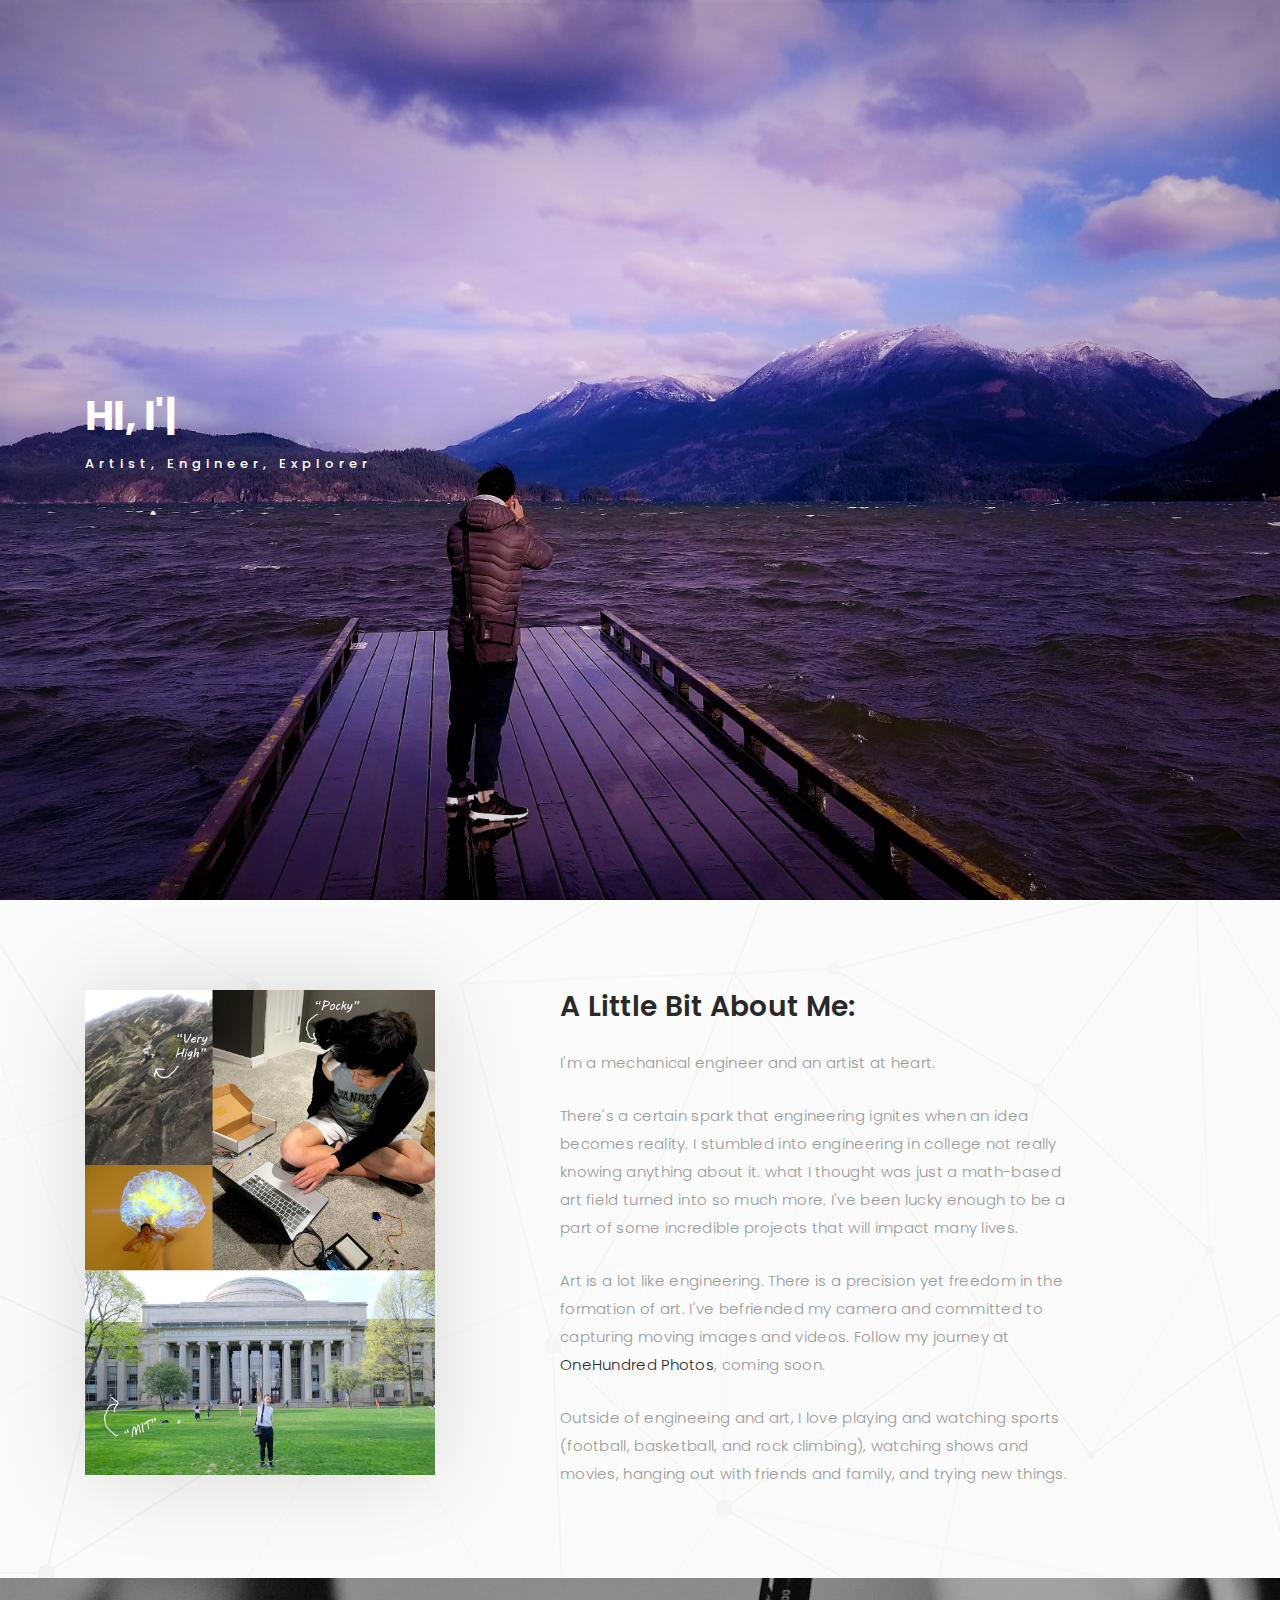
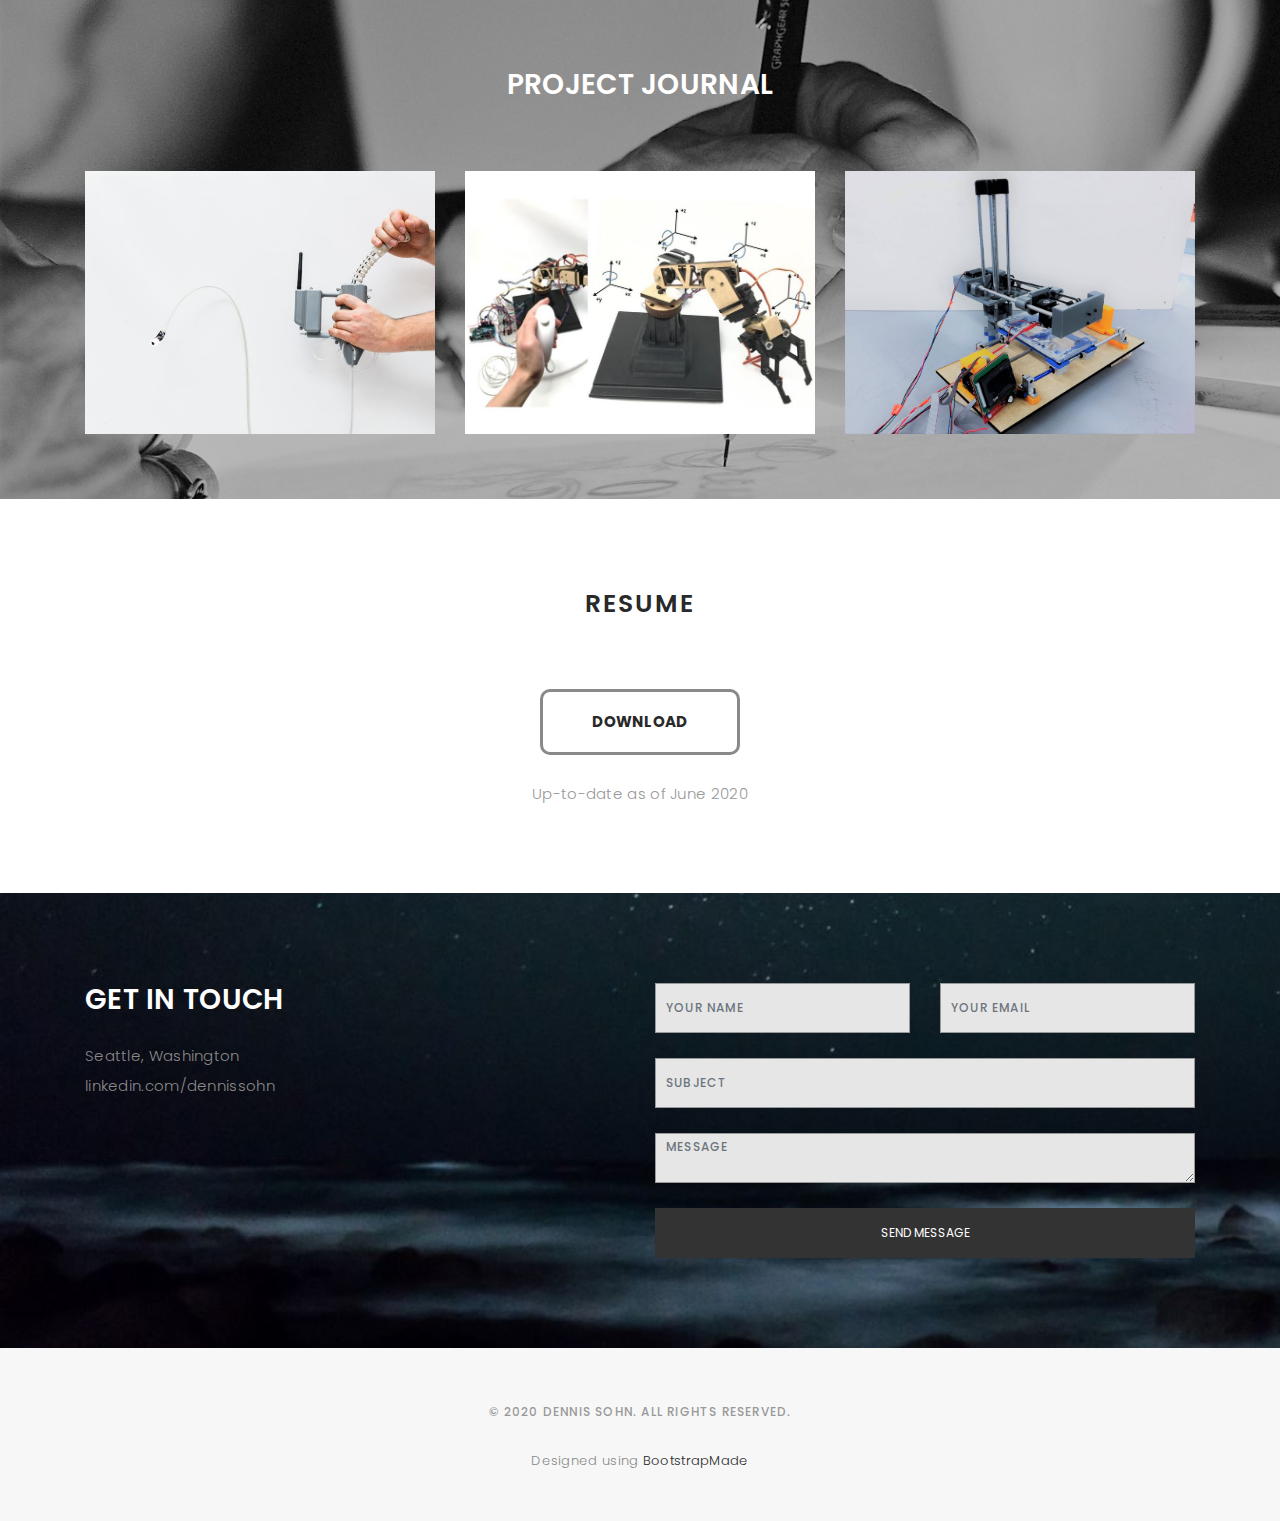
<file: index.html>
<!DOCTYPE html>
<html lang="en">

<head>
  <!-- meta -->
  <meta charset="utf-8">
  <meta content="width=device-width, initial-scale=1.0" name="viewport">

  <title>Dennis Sohn</title>
  <meta content="" name="keywords">
  <meta content="" name="description">

  <!-- Google Fonts -->
  <link href="https://fonts.googleapis.com/css?family=Poppins:300,300i,400,400i,500,500i,600,600i,700,700i|Playfair+Display:400,400i,700,700i,900,900i" rel="stylesheet">

  <!-- Bootstrap CSS File -->
  <link href="lib/bootstrap/css/bootstrap.min.css" rel="stylesheet">

  <!-- Libraries CSS Files -->
  <link href="lib/ionicons/css/ionicons.min.css" rel="stylesheet">
  <link href="lib/owlcarousel/assets/owl.carousel.min.css" rel="stylesheet">
  <link href="lib/magnific-popup/magnific-popup.css" rel="stylesheet">
  <link href="lib/hover/hover.min.css" rel="stylesheet">

  <!-- Main Stylesheet File -->
  <link href="css/style.css" rel="stylesheet">

  <!-- Responsive css -->
  <link href="css/responsive.css" rel="stylesheet">

  <!-- Favicon -->
  <link rel="shortcut icon" href="images/icon.jpg">

  <!-- =======================================================
    Theme Name: Folio
    Theme Author URL: https://bootstrapmade.com
  ======================================================= -->
</head>

<body>

  <!-- Start section NAVBAR -->
  <nav id="main-nav">
    <div class="row">
      <div class="container">
        <div class="logo">
          <a href="index.html"><img src="images/logo.png" alt="logo"></a>
        </div>

        <div class="responsive"><i data-icon="m" class="ion-navicon-round"></i></div>

        <ul class="nav-menu list-unstyled">
          <li><a href="#header" class="smoothScroll">Home</a></li>
          <li><a href="#about" class="smoothScroll">About</a></li>
          <li><a href="#journal" class="smoothScroll">Project Journal</a></li>
          <li><a href="#resume" class="smoothScroll">Resume</a></li>
          <li><a href="#contact" class="smoothScroll">Contact</a></li>
        </ul>

      </div>
    </div>
  </nav>
  <!-- End section NAVBAR -->


  <!-- Start section HEADER -->
  <div id="header" class="home">
    <div class="container">
      <div class="header-content">
        <h1><span class="typed"></span></h1>
        <p>artist, engineer, explorer</p>
      </div>
    </div>
  </div>
  <!-- End section HEADER -->


  <!-- Start section ABOUT -->
  <div id="about" class="paddsection">
    <div class="container">
      <div class="row justify-content-between">

        <div class="col-lg-4 ">
          <div class="div-img-bg">
            <div class="about-img">
              <img src="images/me2.jpg" class="img-responsive" alt="me">
            </div>
          </div>
        </div>

        <div class="col-lg-7">
          <div class="about-descr">

            <h2 class="p-heading">A Little Bit About Me:</h2>
            
            <p class="separator">I'm a mechanical engineer and an artist at heart.</p>
            <p class="separator">There's a certain spark that engineering ignites when an idea becomes reality. I stumbled into engineering in college not really knowing anything about it. 
            what I thought was just a math-based art field turned into so much more. I've been lucky enough to be a part of some incredible projects that will impact many lives.
            </p>
            <p class="separator">Art is a lot like engineering. There is a precision yet freedom in the formation of art. I've befriended my camera and 
            committed to capturing moving images and videos. Follow my journey at <a href="https://www.onehundredphotos.com/">OneHundred Photos</a>, coming soon.         
            </p>
            <p class="separator">Outside of engineeing and art, I love playing and watching sports (football, basketball, and rock climbing), 
            watching shows and movies, hanging out with friends and family, and trying new things.
            </p>

          </div>

        </div>
      </div>
    </div>
  </div>
  <!-- End section ABOUT -->


  <!-- Start section JOURNAL -->
  <div id="journal" class="text-left paddsection">

    <div class="container">
      <div class="section-title text-center">
        <h3>PROJECT JOURNAL</h3>
      </div>
    </div>

    <div class="container">
      <div class="journal-block">
        <div class="row">

          <div class="col-lg-4 col-md-6">
            <div class="journal-info">
              <a href="bellowscope.html"><img src="images/projects/proj-post-1.jpg" class="img-responsive" alt="img"></a>
            </div>
          </div>

          <div class="col-lg-4 col-md-6">
            <div class="journal-info">
              <a href="wiikarm.html"><img src="images/projects/proj-post-2.jpg" class="img-responsive" alt="img"></a>
             </div>
          </div>

          <div class="col-lg-4 col-md-6">
            <div class="journal-info">
              <a href="solargami.html"><img src="images/projects/proj-post-3.jpg" class="img-responsive" alt="img"></a>
            </div>
          </div>
        
        </div>
      </div>
    </div>

  </div>
  <!-- End section JOURNAL -->


  <!-- Start section RESUME -->
  <div id="resume" class="text-left paddsection">

    <div class="container">
      <div class="section-title text-center">
        <h2>Resume</h2>
      </div>
    </div>

    <div class="container">
      <div class="col-lg-auto col-md-auto">
        <div class="resume-info">
          <div class="resume-block" style="border-style:solid; border-radius:10px; padding:20px; font-weight:bold;">
            <a href="images/Dennis_Sohn_Resume.pdf">
              DOWNLOAD
            </a>
          </div>
          <div class="resume-date">
            <p>Up-to-date as of June 2020</p>
          </div>
        </div>
      </div>
    </div>
  </div>
  <!-- End section RESUME -->


  <!-- Start section CONTACT -->
  <div id="contact" class="paddsection">
    <div class="container">
      <div class="contact-block1">
        <div class="row">

          <div class="col-lg-6">
            <div class="contact-contact">

              <h3 class="mb-30">GET IN TOUCH</h3>

              <ul class="contact-details">
                <li><span>Seattle, Washington</span></li>
                <li><span>linkedin.com/dennissohn</span></li>
              </ul>

            </div>
          </div>

          <div class="col-lg-6">
            <form action="" method="post" role="form" class="contactForm">
              <div class="row">

                <div id="sendmessage">Your message has been sent. Thank you!</div>
                <div id="errormessage"></div>

                <div class="col-lg-6">
                  <div class="form-group contact-block1">
                    <input type="text" name="name" class="form-control" id="name" placeholder="Your Name" data-rule="minlen:4" data-msg="Please enter at least 4 chars" />
                    <div class="validation"></div>
                  </div>
                </div>

                <div class="col-lg-6">
                  <div class="form-group">
                    <input type="email" class="form-control" name="email" id="email" placeholder="Your Email" data-rule="email" data-msg="Please enter a valid email" />
                    <div class="validation"></div>
                  </div>
                </div>

                <div class="col-lg-12">
                  <div class="form-group">
                    <input type="text" class="form-control" name="subject" id="subject" placeholder="Subject" data-rule="minlen:4" data-msg="Please enter at least 8 chars of subject" />
                    <div class="validation"></div>
                  </div>
                </div>

                <div class="col-lg-12">
                  <div class="form-group">
                    <textarea class="form-control" name="message" rows="12" data-rule="required" data-msg="Please write something for us" placeholder="Message"></textarea>
                    <div class="validation"></div>
                  </div>
                </div>

                <div class="col-lg-12">
                  <input type="submit" class="btn btn-defeault btn-send" value="Send message">
                </div>

              </div>
            </form>
          </div>
        </div>
      </div>
    </div>
  </div>
  <!-- End section CONTACT -->


  <!-- Start section FOOTER -->
  <div id="footer" class="text-center">
    <div class="container">
      <p>&copy; 2020 Dennis Sohn. All rights reserved.</p>
        <div class="credits">
          Designed using <a href="https://bootstrapmade.com/">BootstrapMade</a>
        </div>
    </div>
  </div>
  <!-- End section FOOTER -->

  <!-- JavaScript Libraries -->
  <script src="lib/jquery/jquery.min.js"></script>
  <script src="lib/jquery/jquery-migrate.min.js"></script>
  <script src="lib/bootstrap/js/bootstrap.bundle.min.js"></script>
  <script src="lib/typed/typed.js"></script>
  <script src="lib/owlcarousel/owl.carousel.min.js"></script>
  <script src="lib/magnific-popup/magnific-popup.min.js"></script>
  <script src="lib/isotope/isotope.pkgd.min.js"></script>

  <!-- Contact Form JavaScript File -->
  <script src="contactform/contactform.js"></script>

  <!-- Template Main Javascript File -->
  <script src="js/main.js"></script>

</body>

</html>
</file>
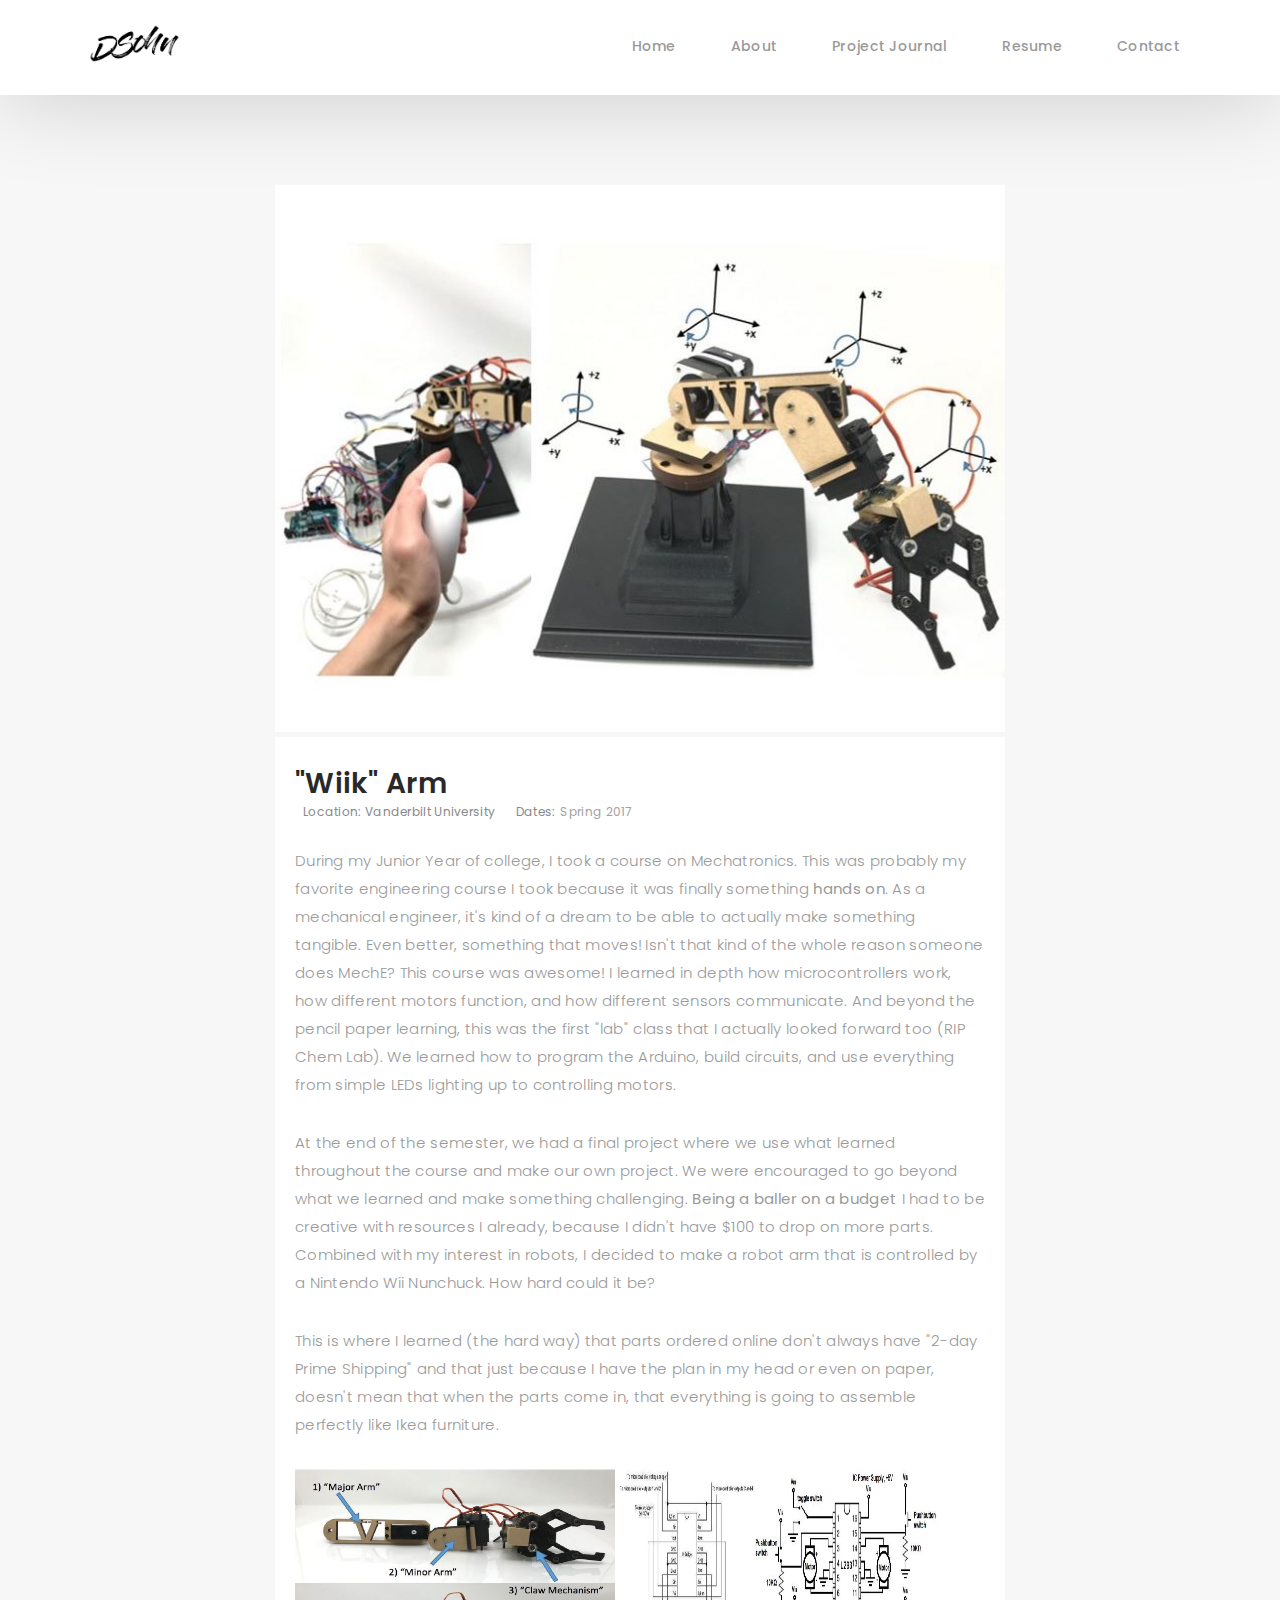
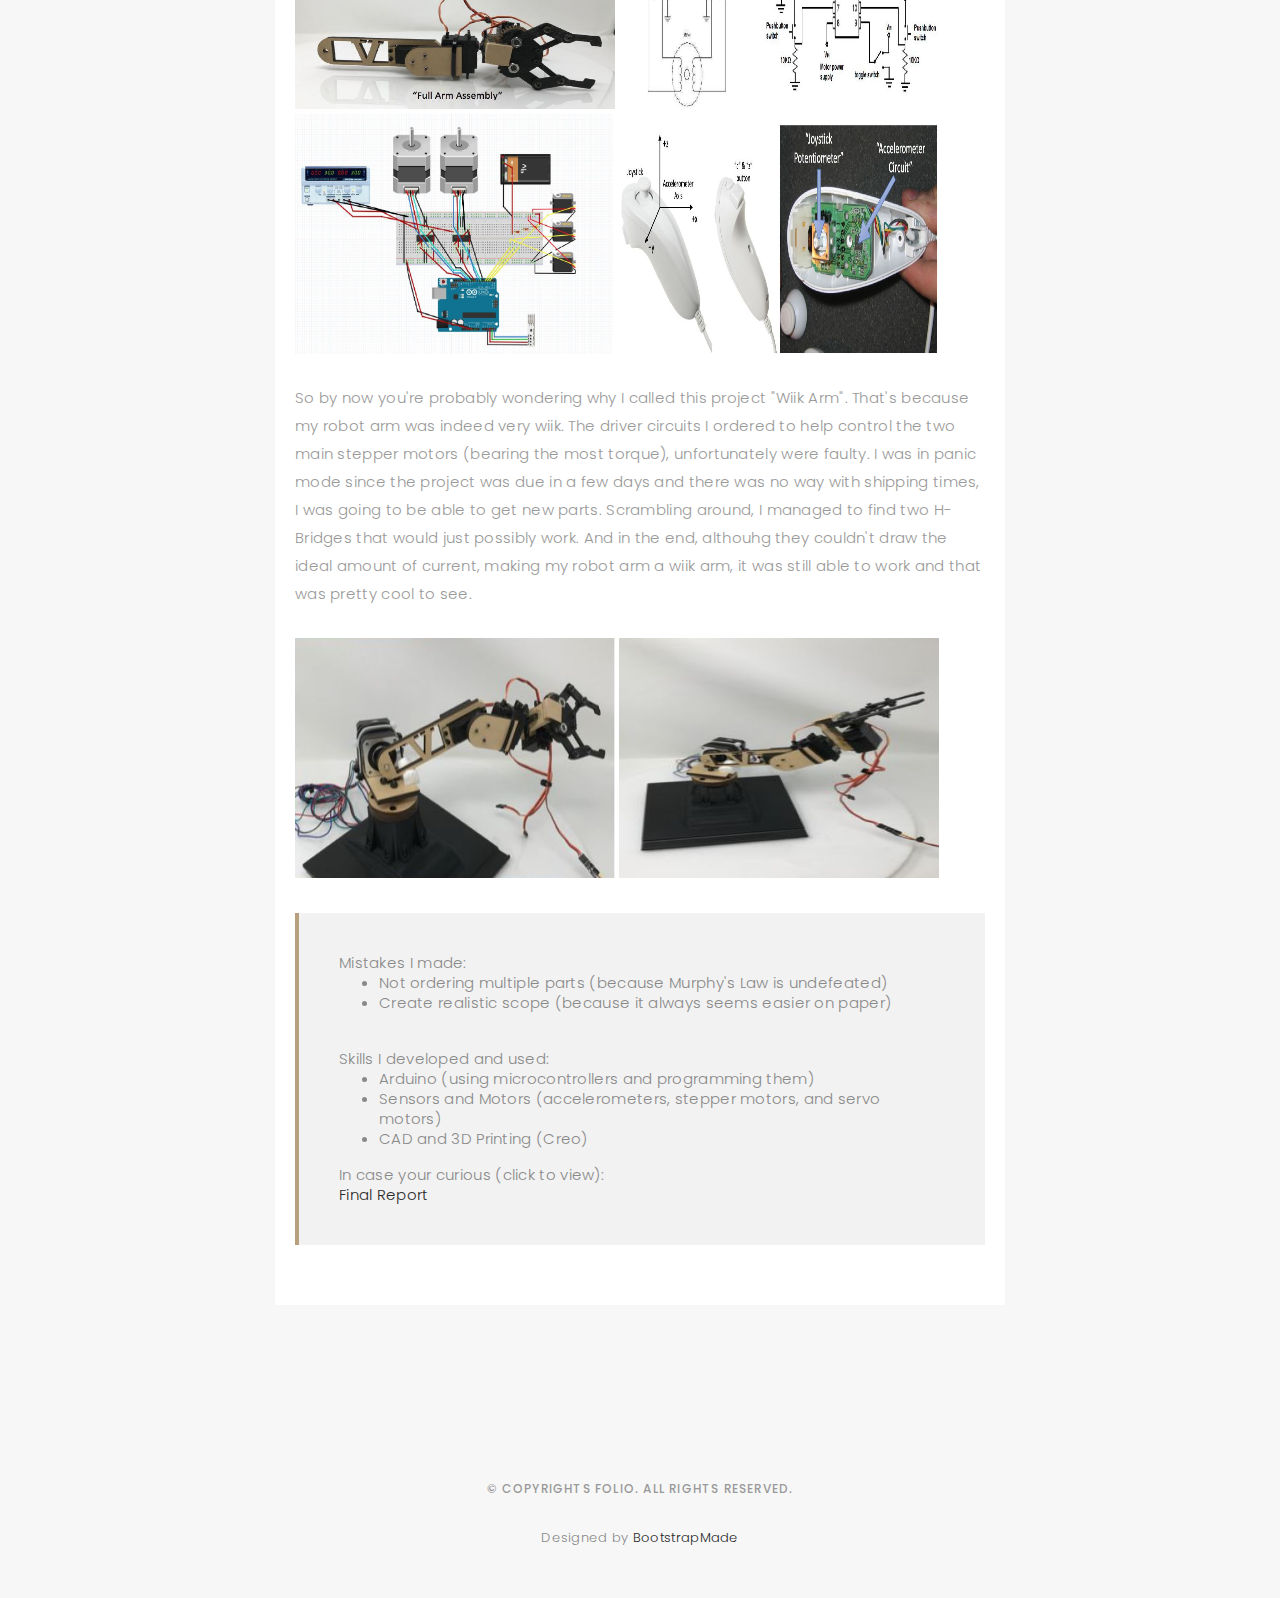
<file: wiikarm.html>
<!DOCTYPE html>
<html lang="en">

<head>
  <!-- meta -->
  <meta charset="utf-8">
  <meta content="width=device-width, initial-scale=1.0" name="viewport">

  <title>WiikArm</title>
  <meta content="" name="keywords">
  <meta content="" name="description">

  <!-- Google Fonts -->
  <link href="https://fonts.googleapis.com/css?family=Poppins:300,300i,400,400i,500,500i,600,600i,700,700i|Playfair+Display:400,400i,700,700i,900,900i" rel="stylesheet">

  <!-- Bootstrap CSS File -->
  <link href="lib/bootstrap/css/bootstrap.min.css" rel="stylesheet">

  <!-- Libraries CSS Files -->
  <link href="lib/ionicons/css/ionicons.min.css" rel="stylesheet">
  <link href="lib/owlcarousel/assets/owl.carousel.min.css" rel="stylesheet">
  <link href="lib/magnific-popup/magnific-popup.css" rel="stylesheet">
  <link href="lib/hover/hover.min.css" rel="stylesheet">

  <!-- Blog Stylesheet File -->
  <link href="css/blog.css" rel="stylesheet">

  <!-- Main Stylesheet File -->
  <link href="css/style.css" rel="stylesheet">

  <!-- Responsive css -->
  <link href="css/responsive.css" rel="stylesheet">

  <!-- Favicon -->
  <link rel="shortcut icon" href="images/icon.jpg">

  <!-- =======================================================
    Theme Name: Folio
    Theme URL: https://bootstrapmade.com/folio-bootstrap-portfolio-template/
    Author: BootstrapMade.com
    Author URL: https://bootstrapmade.com
  ======================================================= -->
</head>

<body>

  <!-- start section navbar -->
  <nav id="main-nav-subpage" class="subpage-nav">
    <div class="row">
      <div class="container">

        <div class="logo">
          <a href="index.html"><img src="images/logo.png" alt="logo"></a>
        </div>

        <div class="responsive"><i data-icon="m" class="ion-navicon-round"></i></div>

        <ul class="nav-menu list-unstyled">
            <li><a href="index.html#header" class="smoothScroll">Home</a></li>
            <li><a href="index.html#about" class="smoothScroll">About</a></li>
            <li><a href="index.html#journal" class="smoothScroll">Project Journal</a></li>
            <li><a href="index.html#resume" class="smoothScroll">Resume</a></li>
            <li><a href="index.html#contact" class="smoothScroll">Contact</a></li>
        </ul>

      </div>
    </div>
  </nav>
  <!-- End section navbar -->
  <!-- start section main content -->
  <div class="main-content paddsection">
    <div class="container">
      <div class="row justify-content-center">
        <div class="col-md-8 col-md-offset-2">
          <div class="row">
            <div class="container-main single-main">
              <div class="col-md-12">
                <div class="block-main mb-30">
                  <img src="images/projects/proj-post-2.jpg" class="img-responsive" alt="reviews2" width="100%">
                  <div class="content-main single-post padDiv">
                    <div class="journal-txt">
                      <h3><a href="#">"Wiik" Arm</a></h3>
                    </div>
                    <div class="post-meta">
                      <ul class="list-unstyled mb-0">
                        <li class="author">Location: Vanderbilt University </li>
                        <li class="date">Dates:<a href="#">Spring 2017</a></li>
                      </ul>
                    </div>
                    <p class="mb-30">During my Junior Year of college, I took a course on Mechatronics. This was probably my favorite engineering course I took 
                    because it was finally something <strong>hands on</strong>. As a mechanical engineer, it's kind of a dream to be able to
                    actually make something tangible. Even better, something that moves! Isn't that kind of the whole reason someone does MechE?
                    This course was awesome! I learned in depth how microcontrollers work, how different motors function, and how different sensors 
                    communicate. And beyond the pencil paper learning, this was the first "lab" class that I actually looked forward too (RIP Chem Lab).
                    We learned how to program the Arduino, build circuits, and use everything from simple LEDs lighting up to controlling motors.</p>

                    <p class="mb-30">At the end of the semester, we had a final project where we use what learned throughout the course and make our own
                    project. We were encouraged to go beyond what we learned and make something challenging. <strong>Being a baller on a budget</strong>
                    I had to be creative with resources I already, because I didn't have $100 to drop on more parts. Combined with my interest in robots,
                    I decided to make a robot arm that is controlled by a Nintendo Wii Nunchuck. How hard could it be?</p>
                    
                    <p class="mb-30">This is where I learned (the hard way) that parts ordered online don't always have "2-day Prime Shipping" and that
                    just because I have the plan in my head or even on paper, doesn't mean that when the parts come in, that everything is going to assemble
                    perfectly like Ikea furniture.</p>

                    <img src="images/projects/wiikarm/wiikarm1.jpg" width="320" height="240">
                    <img src="images/projects/wiikarm/wiikarm2.jpg" width="320" height="240">
                    <img src="images/projects/wiikarm/wiikarm3.jpg" width="320" height="240">
                    <img src="images/projects/wiikarm/wiikarm4.jpg" width="320" height="240">
                                      
                    <p class="mb-30">So by now you're probably wondering why I called this project "Wiik Arm". That's because my robot arm was indeed very wiik.
                    The driver circuits I ordered to help control the two main stepper motors (bearing the most torque), unfortunately were faulty. I was in panic mode
                    since the project was due in a few days and there was no way with shipping times, I was going to be able to get new parts. Scrambling around, I 
                    managed to find two H-Bridges that would just possibly work. And in the end, althouhg they couldn't draw the ideal amount of current, making
                    my robot arm a wiik arm, it was still able to work and that was pretty cool to see.</p>

                    <img src="images/projects/wiikarm/wiikarm5.jpg" width="320" height="240">
                    <img src="images/projects/wiikarm/wiikarm6.jpg" width="320" height="240">

                    <blockquote>
                      Mistakes I made:
                      <ul> 
                        <li>Not ordering multiple parts (because Murphy's Law is undefeated)</li>
                        <li>Create realistic scope (because it always seems easier on paper)</li>
                      </ul>
                      <br>
                      Skills I developed and used:
                      <ul>
                        <li>Arduino (using microcontrollers and programming them)</li>
                        <li>Sensors and Motors (accelerometers, stepper motors, and servo motors)</li>
                        <li>CAD and 3D Printing (Creo)</li>
                      </ul>
                      In case your curious (click to view):
                      <br>
                      <a href="images/projects/wiikarm/Mechatronics-Final-Report.pdf" download>Final Report</a>                                         
                    </blockquote>

                  </div>
                </div>
              </div>             
            </div>
          </div>
        </div>
      </div>
    </div>
  </div>
  <!--  </div> -->
  <!-- start section main content -->

  <!-- start section footer -->
  <div id="footer" class="text-center">
    <div class="container">
      
      <p>&copy; Copyrights Folio. All rights reserved.</p>

      <div class="credits">
        <!--
          All the links in the footer should remain intact.
          You can delete the links only if you purchased the pro version.
          Licensing information: https://bootstrapmade.com/license/
          Purchase the pro version with working PHP/AJAX contact form: https://bootstrapmade.com/buy/?theme=Folio
        -->
        Designed by <a href="https://bootstrapmade.com/">BootstrapMade</a>
      </div>

    </div>
  </div>
  <!-- End section footer -->

  <!-- JavaScript Libraries -->
  <script src="lib/jquery/jquery.min.js"></script>
  <script src="lib/jquery/jquery-migrate.min.js"></script>
  <script src="lib/bootstrap/js/bootstrap.bundle.min.js"></script>
  <script src="lib/typed/typed.js"></script>
  <script src="lib/owlcarousel/owl.carousel.min.js"></script>
  <script src="lib/magnific-popup/magnific-popup.min.js"></script>
  <script src="lib/isotope/isotope.pkgd.min.js"></script>

  <!-- Contact Form JavaScript File -->
  <script src="contactform/contactform.js"></script>

  <!-- Template Main Javascript File -->
  <script src="js/main.js"></script>

</body>

</html>
</file>
<file: css/responsive.css>
/** Width between 1200x to 0
 *  ~~~~~~~~~~~~~~~~~~~~~~~~~~~~~~~~~~~~
 */

@media (min-width: 1200px) {

}

/** Width between 992px to 1199px
 *  ~~~~~~~~~~~~~~~~~~~~~~~~~~~~~~~~~~~~
 */

@media (min-width: 992px) and (max-width: 1199px) {
  
}

/** Width between 768px to 991px
 *  ~~~~~~~~~~~~~~~~~~~~~~~~~~~~~~~~~~~~
 */

@media (min-width: 768px) and (max-width: 991px) {
  /* Navbar */
  nav {
    padding: 10px 15px;
  }
  .nav-menu {
    margin-top: 40px;
    display: none;
    float: none;
    width: 100%;
  }
  .nav-menu li {
    float: none;
    width: 100%;
    text-align: center;
    border-top: 1px solid #f7f7f7;
    line-height: 45px;
    margin-left: 0;
    padding-top: 10px;
    padding-bottom: 10px;
  }
  .responsive {
    float: right;
    padding-top: 15px;
    display: block;
  }
  /* About */
  .head-info .header-content .cmaster h1 {
    font-size: 32px;
  }
  #about .div-img-bg {
    padding: 0;
  }
  #about .div-img-bg .about-img img {
    margin-top: 0%;
    margin-left: calc(0% - 0px);
  }
  #about .about-descr .p-heading {
    font-size: 20px;
  }
  #about .about-descr .separator {
    max-width: 100%;
    margin-bottom: 0;
  }
  /* portfolio */
  #portfolio .portfolio-list .nav li {
    float: none;
    margin: 20px;
    display: inline-block;
  }
  /* journal */
  #journal .journal-block .journal-info {
    margin-bottom: 30px;
  }
  /* Contact */
  .contact-contact {
    margin-bottom: 30px;
  }
  /* Footer */
  #footer .socials-media ul li {
    margin-right: 0;
    margin-left: 0;
    float: none;
    display: inline-block;
  }
}

/** Width between 767px to 0
 *  ~~~~~~~~~~~~~~~~~~~~~~~~~~~~~~~~~~~~
 */

@media (max-width: 767px) {
  /* Navbar */
  nav {
    padding: 20px 15px;
  }
  .nav-menu {
    margin-top: 40px;
    display: none;
    float: none;
    width: 100%;
  }
  .nav-menu li {
    float: none;
    width: 100%;
    text-align: center;
    border-top: 1px solid #f7f7f7;
    line-height: 45px;
    margin-left: 0;
    padding-top: 10px;
    padding-bottom: 10px;
  }
  .responsive {
    float: right;
    padding-top: 15px;
    display: block;
  }
  /* About */
  .head-info .header-content h1 {
    font-size: 32px;
  }
  #about .div-img-bg {
    padding: 0;
  }
  #about .div-img-bg .about-img img {
    margin-top: 0%;
    margin-left: calc(0% - 0px);
  }
  #about .about-descr .p-heading {
    font-size: 20px;
  }
  #about .about-descr .separator {
    max-width: 100%;
    margin-bottom: 0;
  }
  /* portfolio */
  #portfolio .portfolio-list .nav li {
    float: none;
    margin: 20px;
    display: inline-block;
  }
  /* journal */
  #journal .journal-block .journal-info {
    margin-bottom: 30px;
  }
  /* Contact */
  .contact-contact {
    margin-bottom: 30px;
  }
  /* Footer */
  #footer .socials-media ul li {
    margin-right: 0;
    margin-left: 0;
    float: none;
    display: inline-block;
  }
}

/** Width between 600px to 0
 *  ~~~~~~~~~~~~~~~~~~~~~~~~~~~~~~~~~~~~
 */

@media (max-width: 600px) {
  /* Navbar */
  nav {
    padding: 20px 15px;
  }
  .nav-menu {
    margin-top: 40px;
    display: none;
    float: none;
    width: 100%;
  }
  .nav-menu li {
    float: none;
    width: 100%;
    text-align: center;
    border-top: 1px solid #f7f7f7;
    line-height: 45px;
    margin-left: 0;
    padding-top: 10px;
    padding-bottom: 10px;
  }
  .responsive {
    float: right;
    padding-top: 15px;
    display: block;
  }
  /* About */
  .head-info .header-content h1 {
    font-size: 32px;
  }
  #about .div-img-bg {
    padding: 0;
  }
  #about .div-img-bg .about-img img {
    margin-top: 0%;
    margin-left: calc(0% - 0px);
  }
  #about .about-descr .p-heading {
    font-size: 20px;
  }
  #about .about-descr .separator {
    max-width: 100%;
    margin-bottom: 0;
  }
  /* portfolio */
  #portfolio .portfolio-list .nav li {
    float: none;
    margin: 10px;
    display: inline-block;
  }
  /* journal */
  #journal .journal-block .journal-info {
    margin-bottom: 30px;
  }
  /* Contact */
  .contact-contact {
    margin-bottom: 30px;
  }
  /* Footer */
  #footer .socials-media ul li {
    margin-right: 0;
    margin-left: 0;
    float: none;
    display: inline-block;
  }
}

/** Width between 480px to 0
 *  ~~~~~~~~~~~~~~~~~~~~~~~~~~~~~~~~~~~~
 */

@media (max-width: 480px) {
  /* Navbar */
  nav {
    padding: 20px 15px;
  }
  .nav-menu {
    margin-top: 40px;
    display: none;
    float: none;
    width: 100%;
  }
  .nav-menu li {
    float: none;
    width: 100%;
    text-align: center;
    border-top: 1px solid #f7f7f7;
    line-height: 45px;
    margin-left: 0;
    padding-top: 10px;
    padding-bottom: 10px;
  }
  .responsive {
    float: right;
    padding-top: 15px;
    display: block;
  }
  /* About */
  .head-info .header-content h1 {
    font-size: 32px;
  }
  #about .div-img-bg {
    padding: 0;
  }
  #about .div-img-bg .about-img img {
    margin-top: 0%;
    margin-left: calc(0% - 0px);
  }
  #about .about-descr .p-heading {
    font-size: 20px;
  }
  #about .about-descr .separator {
    max-width: 100%;
    margin-bottom: 0;
  }
  /* portfolio */
  #portfolio .portfolio-list .nav li {
    float: none;
    margin: 20px;
  }
  /* journal */
  #journal .journal-block .journal-info {
    margin-bottom: 30px;
  }
  /* Contact */
  .contact-contact {
    margin-bottom: 30px;
  }
  /* Footer */
  #footer .socials-media ul li {
    margin-right: 0;
    margin-left: 0;
    float: none;
    display: inline-block;
  }
}

/** Width between 320px to 0
 *  ~~~~~~~~~~~~~~~~~~~~~~~~~~~~~~~~~~~~
 */

@media (max-width: 320px) {
  /* Navbar */
  nav {
    padding: 20px 15px;
  }
  .nav-menu {
    margin-top: 40px;
    display: none;
    float: none;
    width: 100%;
  }
  .nav-menu li {
    float: none;
    width: 100%;
    text-align: center;
    border-top: 1px solid #f7f7f7;
    line-height: 45px;
    margin-left: 0;
    padding-top: 10px;
    padding-bottom: 10px;
  }
  .responsive {
    float: right;
    padding-top: 15px;
    display: block;
  }
  /* About */
  .head-info .header-content h1 {
    font-size: 32px;
  }
  #about .div-img-bg {
    padding: 0;
  }
  #about .div-img-bg .about-img img {
    margin-top: 0%;
    margin-left: calc(0% - 0px);
  }
  #about .about-descr .p-heading {
    font-size: 20px;
  }
  #about .about-descr .separator {
    max-width: 100%;
    margin-bottom: 0;
  }
  /* portfolio */
  #portfolio .portfolio-list .nav li {
    float: none;
    margin: 20px;
  }
  /* journal */
  #journal .journal-block .journal-info {
    margin-bottom: 30px;
  }
  /* Contact */
  .contact-contact {
    margin-bottom: 30px;
  }
  /* Footer */
  #footer .socials-media ul li {
    margin-right: 0;
    margin-left: 0;
    float: none;
    display: inline-block;
  }
  /* Single page */
  .entry-comments-body span {
    display: inline-block;
    margin-right: 0;
  }
}
</file>
<file: css/blog.css>
/*-----------------------------------------------------------------------------------*/

/*  -  Navbar fixd page
/*-----------------------------------------------------------------------------------*/

.subpage-nav {
  display: block !important;
  position: relative;
}

/*-----------------------------------------------------------------------------------*/

/*  /* Single page */

/*-----------------------------------------------------------------------------------*/

/* main content */

.main-content {
  background: #f7f7f7;
}

.main-content .container-main {
  display: inline-block;
  width: 100%;
}

.main-content .container-main .block-main {
  margin-bottom: 30px;
  overflow: hidden;
}

.container-main .block-main .content-main {
  background: #fff none repeat scroll 0 0;
  display: inline-block;
  width: 100%;
}

.journal-txt h4 a {
  display: block;
  font-size: 19px;
  line-height: 24px;
  margin: 0 0 13px 0;
  font-weight: 500;
  color: #292929;
  -moz-transition: all 0.5s ease-in-out 0s;
  -ms-transition: all 0.5s ease-in-out 0s;
  -o-transition: all 0.5s ease-in-out 0s;
  -webkit-transition: all 0.5s ease-in-out 0s;
  transition: all 0.5s ease-in-out 0s;
}

.journal-txt h4 a:hover {
  color: #b8a07e;
  -moz-transition: all 0.5s ease-in-out 0s;
  -ms-transition: all 0.5s ease-in-out 0s;
  -o-transition: all 0.5s ease-in-out 0s;
  -webkit-transition: all 0.5s ease-in-out 0s;
  transition: all 0.5s ease-in-out 0s;
}

.post-meta ul li {
  font-size: 12px;
  font-weight: normal;
  margin-left: 8px;
  margin-right: 8px;
  text-transform: capitalize;
  display: inline-block;
  float: none;
}

.content-main .post-meta a {
  color: #a2a2a2;
  margin-left: 5px;
}

/* Commonts */

.comments {
  background: #fff;
}

.entry-comments h6 {
  margin-right: 10px;
  font-size: 13px;
  letter-spacing: 0.1em;
  font-weight: 500;
}

.entry-comments-item {
  margin-top: 40px;
  padding-bottom: 40px;
  border-bottom: 1px solid #f2f2f2;
}

.entry-comments-avatar {
  position: absolute;
  display: block;
  border-radius: 50%;
  width: 60px;
  height: 60px;
}

.entry-comments-body {
  padding-left: 86px;
}

.entry-comments-author {
  margin-right: 10px;
  font-size: 13px;
  color: #292929;
  letter-spacing: 0.1em;
  font-weight: 500;
}

.rep {
  font-size: 13px;
  color: #292929;
  letter-spacing: 0.1em;
  font-weight: 500;
  text-transform: capitalize;
}

.entry-comments span a {
  font-size: 13px;
  color: #999;
}

.entry-comments-reply {
  padding-left: 10%;
}

/* Commonts form */

.cmt {
  background: #fff;
}

blockquote {
  padding: 40px;
  background-color: #f2f2f2;
  margin: 30px 0;
  border: none;
  border-left: 4px solid #b8a07e;
}
</file>
<file: css/style.css>
/*
  Theme Name: Folio
  Theme Author URL: https://bootstrapmade.com
*/

/*-----------------------------------------------------------------------------------*/
/*  General Styling
/*-----------------------------------------------------------------------------------*/

body {
  background: #ffffff;
  color: #898989;
  font-family: "Poppins", helvetica;
  font-size: 15px;
  font-weight: 300;
  line-height: 20px;
  letter-spacing: 0.02em;
  overflow-x: hidden;
  margin: 0 auto;
  padding: 0;
  -moz-box-sizing: border-box;
  -ms-box-sizing: border-box;
  -o-box-sizing: border-box;
  -webkit-box-sizing: border-box;
  box-sizing: border-box;
}

h1,
h2,
h3,
h4,
h5,
h6 {
  margin: 0;
}

h2 {
  color: #292929;
  font-weight: 600;
}

h3 {
  color: #fff;
  font-weight: 600;
}

h4 {
  color: #292929;
  font-size: 18px;
  font-weight: 600;
  border-style: solid;
  border-color: #292929;
  border-radius: 10px;
  padding: 20px;
}

a {
  color: #292929;
  text-align: center;
  text-decoration: none !important;
  -moz-transition: all 0.5s ease-in-out 0s;
  -ms-transition: all 0.5s ease-in-out 0s;
  -o-transition: all 0.5s ease-in-out 0s;
  -webkit-transition: all 0.5s ease-in-out 0s;
  transition: all 0.5s ease-in-out 0s;
}

a:hover {
  -moz-transition: all 0.5s ease-in-out 0s;
  -ms-transition: all 0.5s ease-in-out 0s;
  -o-transition: all 0.5s ease-in-out 0s;
  -webkit-transition: all 0.5s ease-in-out 0s;
  transition: all 0.5s ease-in-out 0s;
}

a:hover,
a:focus {
  color: #b8a07e;
  text-decoration: underline;
}

nav ul li a {
  padding: 2px 0 0 0;
  position: relative;
  display: block;
  font-size: 12px;
  color: #999999;
  letter-spacing: 0.1em;
  font-weight: 500;
  line-height: 14px;
  text-transform: uppercase;
  -moz-transition: all 0.5s ease-in-out 0s;
  -ms-transition: all 0.5s ease-in-out 0s;
  -o-transition: all 0.5s ease-in-out 0s;
  -webkit-transition: all 0.5s ease-in-out 0s;
  transition: all 0.5s ease-in-out 0s;
}

p {
  margin: 25px 0;
  padding: 0;
  font-size: 15px;
  color: #999999;
  line-height: 28px;
}

::-moz-selection {
  background: #b8a07e;
  color: #fff;
}

::selection {
  background: #b8a07e;
  color: #fff;
}

.btn {
  background: #333;
  border: medium none;
  border-radius: 0;
  color: #fff;
  font-size: 12px;
  height: 50px;
  line-height: 50px;
  padding: 0 30px;
  text-transform: uppercase;
}

.btn:hover,
.btn:focus {
  color: #fff;
}

.padDiv {
  padding: 30px 20px;
}

.section-title {
  margin-bottom: 70px;
}

.section-title h2 {
  font-size: 25px;
  letter-spacing: 2px;
  text-transform: uppercase;
}

.form-control {
  background-color: rgb(230, 230, 230);
  border: 1px solid #999;
  border-radius: 0;
  color: #999999;
  font-size: 12px;
  font-weight: 500;
  height: 50px;
  letter-spacing: 0.1em;
  padding-left: 10px;
  margin: 0 0 25px 0;
  line-height: 14px;
  text-transform: uppercase;
}

.form-control:focus {
  box-shadow: none;
  outline: 0 none;
}

.paddsection {
  padding-top: 90px;
  padding-bottom: 90px;
}

.paddsections {
  padding-top: 90px;
  padding-bottom: 90px !important;
}

.hvr-shutter-in-horizontal::before {
  background: #333;
}

.hvr-shutter-in-horizontal:hover {
  background: #b8a07e;
}

.mb-30 {
  margin-bottom: 30px;
}

/*-----------------------------------------------------------------------------------*/
/*  Navbar Top
/*-----------------------------------------------------------------------------------*/

nav {
  position: fixed;
  background: #fff;
  z-index: 1000;
  width: 100%;
  padding: 20px;
  display: none;
  -webkit-box-shadow: 0px 2px 92px 0px rgba(0, 0, 0, 0.18);
  -moz-box-shadow: 0px 2px 92px 0px rgba(0, 0, 0, 0.18);
  box-shadow: 0px 2px 92px 0px rgba(0, 0, 0, 0.18);
}

.nav-menu {
  float: right;
  line-height: 32px;
  margin-bottom: 0;
  padding-top: 16px;
}

nav ul li {
  float: left;
  margin-right: 15px;
  font-family: "Poppins", sans-serif;
  font-size: 14px;
  margin-left: 40px;
}

nav ul li a {
  padding: 2px 0 0 0;
  position: relative;
  display: block;
  font-size: 14px;
  color: #999999;
  font-family: "Poppins", helvetica;
  font-weight: 500;
  line-height: 16px;
  text-transform: uppercase;
  letter-spacing: 0.02em;
  text-transform: capitalize;
}

.logo {
  float: left;
}

.logo img {
  width: 100px;
  height: 50px;
}

.responsive {
  display: none;
  font-size: 23px;
}

.active {
  color: #afafaf;
}

/*-----------------------------------------------------------------------------------*/
/*  Header
/*-----------------------------------------------------------------------------------*/

#header {
  background: url("../images/profpic-bg.jpg") repeat scroll center center /
    cover;
  height: 100vh;
  width: 100%;
}

#header .header-content {
  height: 100vh;
  text-align: left;
  width: 100%;
  display: flex;
  justify-content: center;
  flex-direction: column;
}

.header-content h1 {
  font-size: 40px;
  font-weight: 700;
  margin-bottom: 10px;
  text-transform: uppercase;
  color: #fff;
}

.header-content p {
  font-size: 13px;
  letter-spacing: 5px;
  margin-top: 0;
  margin-bottom: 30px;
  text-transform: capitalize;
  color: #fff;
  font-weight: 500;
}

/*-----------------------------------------------------------------------------------*/
/*  About
/*-----------------------------------------------------------------------------------*/

#about {
  width: 100%;
  height: auto;
  background-image: url("../images/bg.png");
  background-size: cover;
  background-color: #f7f7f7;
}

#about .div-img-bg .about-img img {
  width: 100%;
  box-shadow: 0px 0px 85px 0px rgba(0, 0, 0, 0.14);
  height: 100%;
  object-fit: cover;
}

#about .about-descr .p-heading {
  font-family: "Poppins", helvetica;
  font-size: 28px;
  text-align: left;
}

#about .about-descr .separator {
  max-width: 80%;
  margin-bottom: 0;
  text-align: left;
}

/*-----------------------------------------------------------------------------------*/
/*   Services
/*-----------------------------------------------------------------------------------*/

#services {
  background: #f7f7f7;
  position: relative;
  padding-bottom: 80px;
}

.owl-item {
  float: left;
}
.services-block span {
  margin: 10px 0;
  position: relative;
  font-size: 13px;
  color: #292929;
  letter-spacing: 0.1em;
  font-weight: 500;
  text-transform: uppercase;
  display: block;
}

.services-block .separator {
  margin: 0;
  font-size: 13px;
  line-height: 22px;
}

.services-block i {
  font-size: 44px;
  color: #b8a07e;
  line-height: 44px;
}

.services-carousel .owl-stage-outer {
  overflow: hidden;
}

.services-carousel .owl-dots {
  margin-top: 5px;
  text-align: center;
}

.services-carousel .owl-dot {
  display: inline-block;
  margin: 0 5px;
  width: 12px !important;
  height: 12px !important;
  border-radius: 50%;
  border: 0;
  padding: 0 !important;
  background-color: #ddd;
  cursor: pointer;
}

.services-carousel .owl-dot.active {
  background-color: #b8a07e;
}

.owl-nav {
  display: none;
}

/*-----------------------------------------------------------------------------------*/
/*  Portfolio
/*-----------------------------------------------------------------------------------*/

#portfolio {
  position: relative;
  padding-bottom: 50px;
}

#portfolio .portfolio-list {
  margin-bottom: 50px;
}

#portfolio .portfolio-list .nav {
  display: inline-block;
  margin: 0;
}

#portfolio .portfolio-list .nav li {
  margin: 0 40px 0 0;
  float: left;
  font-size: 14px;
  color: #999999;
  line-height: 16px;
  cursor: pointer;
  font-family: "Poppins", helvetica;
  font-weight: 500;
  letter-spacing: 0.02em;
  text-transform: capitalize;
  -moz-transition: all 0.5s ease-in-out 0s;
  -ms-transition: all 0.5s ease-in-out 0s;
  -o-transition: all 0.5s ease-in-out 0s;
  -webkit-transition: all 0.5s ease-in-out 0s;
  transition: all 0.5s ease-in-out 0s;
}

#portfolio .portfolio-list .nav li:hover,
#portfolio .portfolio-list .nav li.filter-active {
  color: #b8a07e;
  -moz-transition: all 0.5s ease-in-out 0s;
  -ms-transition: all 0.5s ease-in-out 0s;
  -o-transition: all 0.5s ease-in-out 0s;
  -webkit-transition: all 0.5s ease-in-out 0s;
  transition: all 0.5s ease-in-out 0s;
}

#portfolio .portfolio-container {
  display: inline-block;
  margin-bottom: 50px;
  width: 100%;
}

.portfolio-thumbnail {
  margin-bottom: 30px;
  overflow: hidden;
  min-height: 260px;
}

.portfolio-thumbnail img {
  max-width: 100%;
}

/*-----------------------------------------------------------------------------------*/
/*  Journal
/*-----------------------------------------------------------------------------------*/

#journal,
#journal-blog {
  height: auto;
  width: 100%;
  background-image: url("../images/project-bg.jpg");
  background-size: cover;
  padding-bottom: 60px;
  position: relative;
}

#journal-blog {
  background: #fff;
  padding-bottom: 30px;
}

#journal .journal-block {
  display: inline-block;
  height: auto;
  width: 100%;
}

#journal .journal-block .journal-info {
  position: relative;
}

.journal-block .journal-info img {
  max-width: 100%;
}

.journal-block .journal-info .journal-txt {
  padding: 25px 0px;
  position: relative;
}

.journal-block .journal-info .journal-txt h4 a {
  display: block;
  font-size: 19px;
  line-height: 24px;
  margin: 0 0 13px 0;
  font-weight: 500;
  color: #292929;
  -moz-transition: all 0.5s ease-in-out 0s;
  -ms-transition: all 0.5s ease-in-out 0s;
  -o-transition: all 0.5s ease-in-out 0s;
  -webkit-transition: all 0.5s ease-in-out 0s;
  transition: all 0.5s ease-in-out 0s;
}

.journal-block .journal-info .journal-txt h4 a:hover {
  color: #b8a07e;
  -moz-transition: all 0.5s ease-in-out 0s;
  -ms-transition: all 0.5s ease-in-out 0s;
  -o-transition: all 0.5s ease-in-out 0s;
  -webkit-transition: all 0.5s ease-in-out 0s;
  transition: all 0.5s ease-in-out 0s;
}

.journal-block .journal-info .journal-txt p {
  margin: 0;
  font-size: 14px;
  line-height: 24px;
}

/*-----------------------------------------------------------------------------------*/
/*  Resume
/*-----------------------------------------------------------------------------------*/

#resume,
#resume-blog {
  height: auto;
  width: 100%;
  padding-bottom: 60px;
  position: relative;
}

#resume-blog {
  background: #fff;
  padding-bottom: 30px;
}

#resume .resume-block {
  text-align: center;
  margin: auto;
  height: auto;
  max-width: 200px;
  width: 40%;
}

#resume .resume-date {
  margin: auto;
  text-align: center;
}

.resume-block .resume-info .resume-txt h4 a {
  display: block;
  margin: auto;
  font-size: 19px;
  line-height: 24px;
  margin: 0 0 13px 0;
  font-weight: 500;
  color: #292929;
  -moz-transition: all 0.5s ease-in-out 0s;
  -ms-transition: all 0.5s ease-in-out 0s;
  -o-transition: all 0.5s ease-in-out 0s;
  -webkit-transition: all 0.5s ease-in-out 0s;
  transition: all 0.5s ease-in-out 0s;
}

.resume-block .resume-info .resume-txt h4 a:hover {
  color: #b8a07e;
  -moz-transition: all 0.5s ease-in-out 0s;
  -ms-transition: all 0.5s ease-in-out 0s;
  -o-transition: all 0.5s ease-in-out 0s;
  -webkit-transition: all 0.5s ease-in-out 0s;
  transition: all 0.5s ease-in-out 0s;
}

.resume-block .resume-info .resume-txt p {
  font-size: 14px;
  line-height: 24px;
}

/*-----------------------------------------------------------------------------------*/
/*  Contact
/*-----------------------------------------------------------------------------------*/

#contact {
  height: auto;
  width: 100%;
  background-image: url("../images/contact-bg.jpg");
  background-size: cover;
  background-color: #f7f7f7;
}

.contact-details {
  list-style: none;
  margin: 0;
  padding: 0;
}

.contact-details li {
  padding-bottom: 10px;
}

#contact input,
#contact textarea {
  width: 100%;
}

#contact #sendmessage {
  color: #18d26e;
  border: 1px solid #18d26e;
  display: none;
  text-align: center;
  padding: 15px;
  font-weight: 600;
  margin: 15px;
}

#contact #errormessage {
  color: red;
  display: none;
  border: 1px solid red;
  text-align: center;
  padding: 15px;
  font-weight: 600;
  margin: 15px;
}

#contact #sendmessage.show,
#contact #errormessage.show,
#contact .show {
  display: block;
}

#contact .validation {
  color: red;
  display: none;
  margin: 0 0 20px;
  font-weight: 400;
  font-size: 13px;
}

/*-----------------------------------------------------------------------------------*/
/*  Footer
/*-----------------------------------------------------------------------------------*/

#footer {
  background: #f7f7f7;
  padding-top: 50px;
  padding-bottom: 50px;
}

#footer .socials-media {
  width: 100%;
}

#footer .socials-media ul {
  display: inline-block;
  float: none;
  margin: 0 0 20px 0;
}

#footer .socials-media ul li {
  float: left;
  margin-left: 10px;
  margin-right: 10px;
}

#footer .socials-media ul li a {
  font-size: 24px;
  color: #999;
  letter-spacing: 0.1em;
  font-weight: 500;
  background: transparent;
  text-transform: uppercase;
  -moz-transition: all 0.5s ease-in-out 0s;
  -ms-transition: all 0.5s ease-in-out 0s;
  -o-transition: all 0.5s ease-in-out 0s;
  -webkit-transition: all 0.5s ease-in-out 0s;
  transition: all 0.5s ease-in-out 0s;
}

#footer .socials-media ul li a:hover {
  color: #b8a07e;
  -moz-transition: all 0.5s ease-in-out 0s;
  -ms-transition: all 0.5s ease-in-out 0s;
  -o-transition: all 0.5s ease-in-out 0s;
  -webkit-transition: all 0.5s ease-in-out 0s;
  transition: all 0.5s ease-in-out 0s;
}

#footer p {
  font-size: 12px;
  letter-spacing: 0.1em;
  font-weight: 500;
  margin-top: 0;
  text-transform: uppercase;
}

.credits {
  font-size: 13px;
}
</file>
